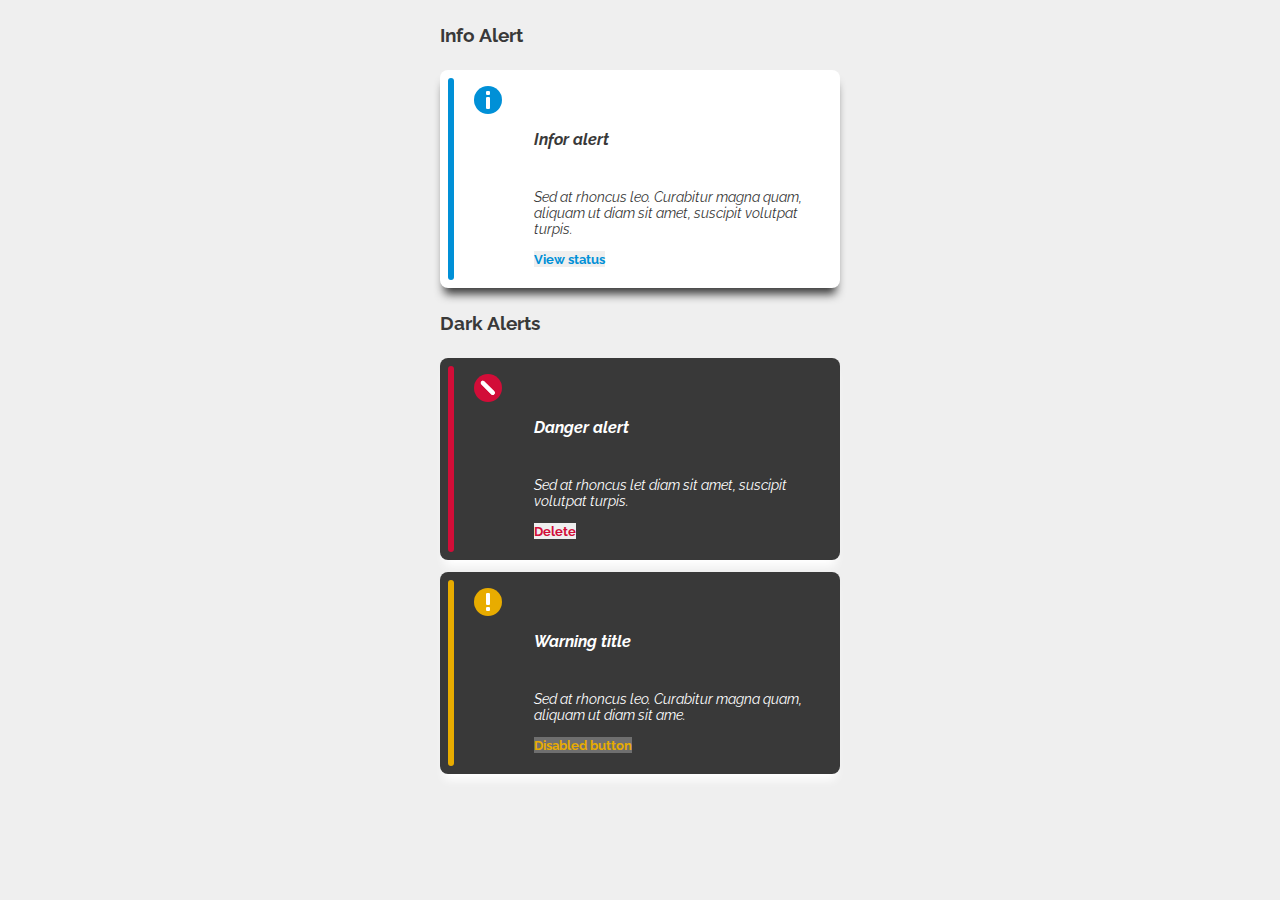
<file: CSS-Selector-Test/index.html>
<!DOCTYPE html>
<html lang="en">

<head>
  <meta charset="UTF-8">
  <meta name="viewport" content="width=device-width, initial-scale=1.0">
  <title>CSS Selectors</title>
  <link rel="stylesheet" href="style.css">
</head>

<body>
  <section id="container">
    <h3>Info Alert</h3>
    <div class="alert info">
      <div class="alert__container">
        <div class="icon">
          <img src="img/info.svg" alt="Info icon">
        </div>

        <div class="alert__details">
          <p>Infor alert</p>
          <p>Sed at rhoncus leo. Curabitur magna quam, aliquam ut diam sit amet, suscipit volutpat turpis.</p>
          <button class="info">View status</button>
        </div>

      </div>
    </div>

    <h3 class="dark-mode">Dark Alerts</h3>

    <!-- DANGER ALERT -->
    <div class="alert danger">
      <div class="alert__container">
        <div class="icon">
          <img src="img/danger.svg" alt="Info icon">
        </div>

        <div class="alert__details">
          <p>Danger alert</p>
          <p>Sed at rhoncus let diam sit amet, suscipit volutpat turpis.</p>
          <button class="danger">Delete</button>
        </div>
      </div>
    </div>

    <!-- WARNING ALERT -->
    <div class="alert warning">
      <div class="alert__container">
        <div class="icon">
          <img src="img/warning.svg" alt="Info icon">
        </div>

        <div class="alert__details">
          <p>Warning title</p>
          <p>Sed at rhoncus leo. Curabitur magna quam, aliquam ut diam sit ame.</p>
          <button class="warning" disabled>Disabled button</button>
        </div>
      </div>
    </div>
  </section>
</body>

</html>
</file>
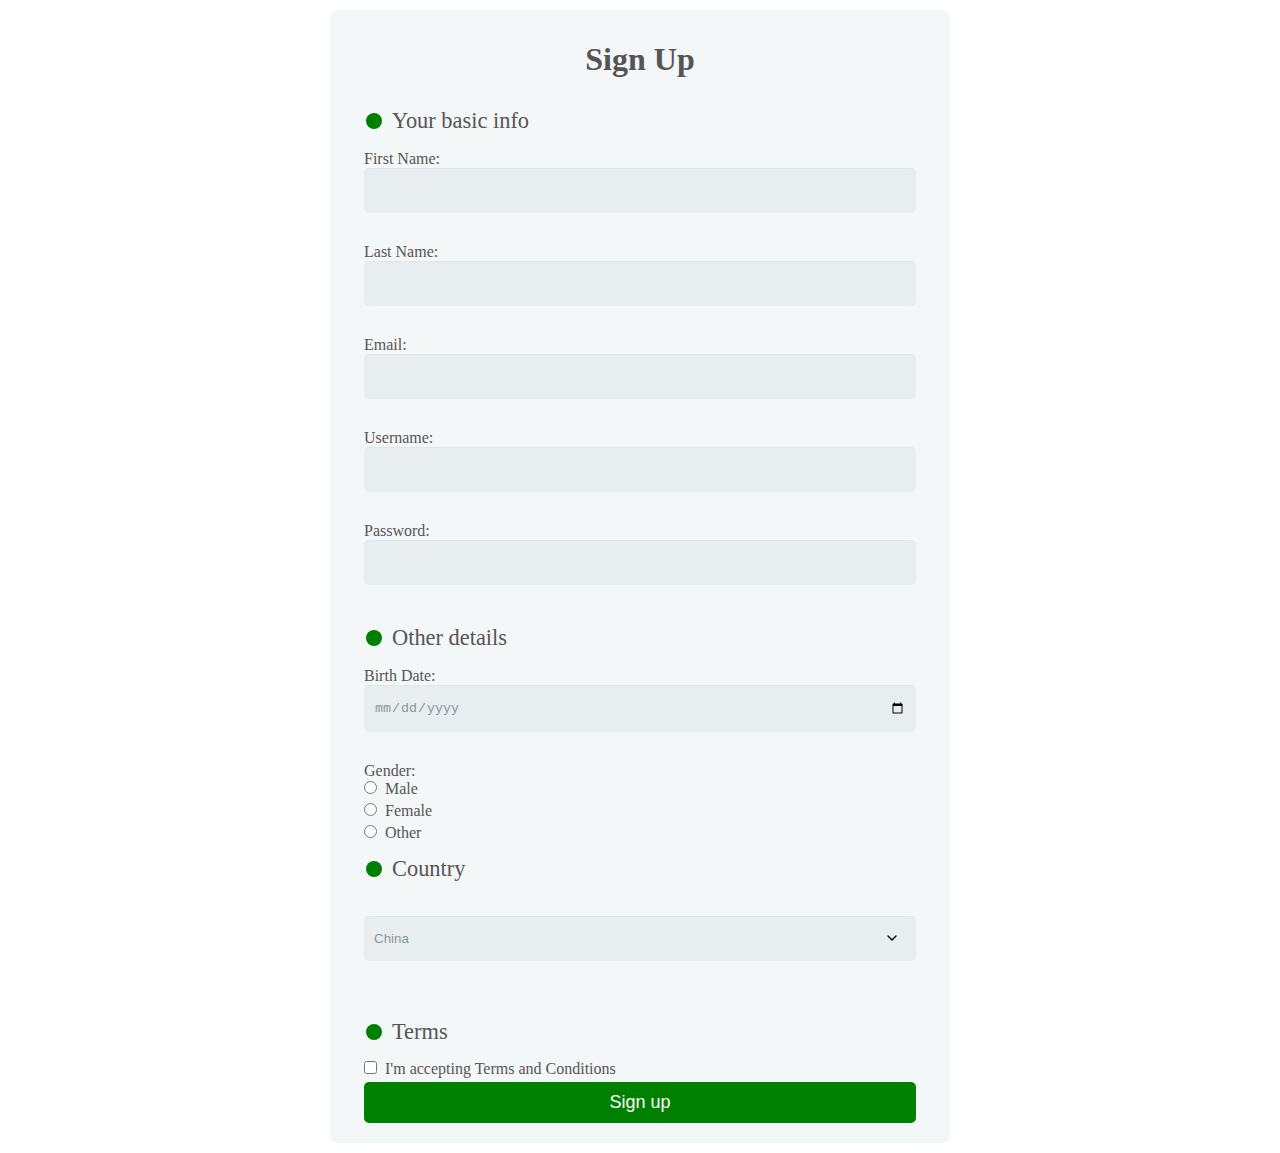
<file: sign_up_form/signup_form.html>
<!DOCTYPE html>
<html lang="en">
  <head>
    <meta charset="UTF-8" />
    <meta http-equiv="X-UA-Compatible" content="IE=edge" />
    <meta name="viewport" content="width=device-width, initial-scale=1.0" />
    <link rel="stylesheet" href="styles.css" />

    <title>Sign up</title>
  </head>
  <body>
    <form action="xxx.php">
      <h1>Sign Up</h1>
      <fieldset>
        <legend>Your basic info</legend>
        <label for="firstName">First Name:</label>
        <input
          class="text-input"
          type="text"
          id="firstName"
          name="firstName"
          autocomplete="off"
          required
        />

        <label for="lastName">Last Name:</label>
        <input
          class="text-input"
          type="text"
          id="lastName"
          name="lastName"
          autocomplete="off"
        />

        <label for="email">Email:</label>
        <input
          class="text-input"
          type="text"
          id="email"
          name="email"
          autocomplete="off"
        />

        <label for="username">Username:</label>
        <input
          class="text-input"
          type="text"
          id="username"
          name="username"
          autocomplete="off"
        />

        <label for="pwd">Password:</label>
        <input class="text-input" type="password" id="pwd" name="pwd" />
      </fieldset>

      <fieldset>
        <legend>Other details</legend>
        <label for="date">Birth Date:</label>
        <input class="text-input" type="date" id="date" />
        <br />
        <label for="gender">Gender:</label><br />
        <input type="radio" id="male" name="gender" value="male" />
        <label for="male">Male</label><br />
        <input type="radio" id="femele" name="gender" value="female" />
        <label for="female">Female</label><br />

        <input type="radio" id="other" name="gender" value="other" />
        <label for="other">Other</label><br />
      </fieldset>

      <fieldset>
        <legend for="country">Country</legend>
        <br />
        <select name="country" id="country">
          <option value="china">China</option>
          <option value="au">Australia</option>
          <option value="japan">Japan</option>
        </select>
      </fieldset>
      <br />
      <fieldset>
        <legend>Terms</legend>
        <div>
          <input id="terms" type="checkbox" required />
          <label for="terms">I'm accepting Terms and Conditions</label>
        </div>
        <button type="submit">Sign up</button>
      </fieldset>
    </form>
  </body>
</html>
</file>
<file: CSS-Selector-Test/style.css>
@import url("https://fonts.googleapis.com/css2?family=Raleway:wght@400;700&display=swap");

/* Step 1: Select body element and give it:
  - Background color of #efefef
  - Text color of #393939
*/
body {
  background-color: #efefef;
  color: #393939;
}

/* Step 2: Select every elements and:
  - Remove all default margin
  - Give them font family of Raleway
*/
* {
  margin: 0;
  padding: 0;
  list-style: none;
  text-decoration: none;
  box-sizing: border-box;
  font-family: 'raleway';
}

/* Step 3: Select h3 elements and:
  - Give it top and bottom margin of 24px
*/
h3 {
  margin-top: 24px;
  margin-bottom: 24px;
}

/* .alert__container {
  display: inline-block;
  width: 300px;
  height: auto
} */

/* Step 4: Select button element and:
  - Remove default border, background color and padding.
  - Give it bold font weight
  - Give it pointer cursor
*/
button {
  border: 0;
  background-color: none;
  padding: 0;
  font-weight: bold;
  cursor: pointer;
}

/* Step 5: Select the element with container id and:
  - Give it max width of 400px
  - Center the container on horizontal axis
*/
#container {
  max-width: 400px;
  margin-left: auto;
  margin-right: auto;
}

/* Step 6: Select div elements with class of alert and give it:
  - Padding of 8px
  - White background color
  - Border radius of 8px
  - Box shadow: 0px 10px 10px -4px rgba(0, 0, 0, 0.1)
  - Margin bottom of 12px
*/
.alert {
  padding: 8px;
  background-color: #fff;
  border-radius: 8px;
  box-shadow: 0px 10px 10px -4px;
  margin-bottom: 12px;
}

/* Step 7: Select elements with class of icon and give it: 
  - Top and bottom margin of 8px
  - Left and right margin of 20px 
*/
.icon {
  margin: 8px 20px;
}

/* Step 8: Select elements with class of alert__container and give it: 
  - Flex display
*/
.alert__container {
  display: flex;
}

/* Step 9: Use ::before pseudo-element to add an element inside alert container and give it: 
  - Content of an empty string
  - Min width of 6px
  - Background color of #0090d7
  - Border radius of 50px
*/
.alert__container::before {
  content: "";
  min-width: 6px;
  background-color: #0090d7;
  border-radius: 50px;
}

/* Step 10: Change the alert container pseudo-element to have: 
  - Background color of #d20d38 if inside div element with danger class
  - Background color of #e8ac00 if inside div element with warning class
*/
.danger .alert__container::before {
  background-color: #d20d38;
}

.warning .alert__container::before {
  background-color: #e8ac00;
}

/* Step 11: Select elements with class of alert__details: 
  - Give it top and bottom padding of 12px
  - Give every p elements inside it font size of 14px and margin bottom of 12px
  - Give the first p element font size of 16px and font weight of bold
*/
.alert__details {
  padding: 12px;
}

.alert__details p {
  font-size: 14px;
  margin-bottom: 12px;
}

.alert__details p:first-child {
  font-size: 16px;
  font-weight: bold;
}

/* Step 12: Select all disabled button and give it:
  - Color of grey
  - Not-allowed cursor
*/
button.warning {
  color: grey;
  cursor: none;
}

/* Step 13: Select all buttons and give it:
  - Color of #0090d7 if its class contains 'info'
  - Color of #d20d38 if its class contains 'danger'
  - Color of #e8ac00 if its class contains 'warning'
*/
button.info {
  color: #0090d7;
}

button[class='danger'] {
  color: #d20d38;
}

button[class='warning'] {
  color: #e8ac00;
}

/* Step 14: Select all p element that is direct children of the container and give it:
  - Margin top of 40px
  - Font style of italic
*/
/* #container> p {
  margin-top: 40px;
  font-style: italic;
} */

.alert__details>p {
  margin-top: 40px;
  font-style: italic;
}

/* Step 15: Select all sibling alert elements of h3 elements that have class of dark-mode and give it:
 - Text color: white
 - Background color of #393939
*/
h3~.dark-mode~.alert {
  color: white;
  background-color: #393939;
}

/* h3.dark-mode~[class*="alert"] {
  color: white;
  background-color: #393939;
} */
</file>
<file: sign_up_form/styles.css>
body {
  color: #555;
}

form {
  max-width: 580px;
  margin: 10px auto;
  padding: 10px 20px;
  /* the distance between content and border*/
  background: #f4f7f8;
  border-radius: 8px;
}

h1 {
  display: flex;
  justify-content: center;
  align-items: center;
  margin-bottom: 30px;
}

input,
select {
  box-sizing: border-box;
}

.text-input,
select {
  background-color: rgba(255, 255, 255, 0.1);
  border: none;
  padding: 15px 10px;
  width: 100%;
  background-color: #e8eeef;
  color: #8a97a0;
  box-shadow: 0 1px 0 rgba(0, 0, 0, 0.03) inset;
  border-radius: 5px;
  margin-bottom: 30px;
}

input[type="radio"],
input[type="checkbox"] {
  margin: 0 4px 8px 0;
}

fieldset {
  border: none;
}

legend {
  margin-bottom: 10px;
  display: flex;
  align-items: center;
  font-size: 1.4em;
}

legend::before {
  content: "";
  background-color: green;
  width: 16px;
  height: 16px;
  border-radius: 8px;
  margin-right: 10px;
}

select {
  appearance: none;
  /* remove the original scroll down icon */
  background-image: url("data:image/svg+xml;charset=UTF-8,%3csvg xmlns='http://www.w3.org/2000/svg' viewBox='0 0 24 24' fill='none' stroke='currentColor' stroke-width='2' stroke-linecap='round' stroke-linejoin='round'%3e%3cpolyline points='6 9 12 15 18 9'%3e%3c/polyline%3e%3c/svg%3e");
  background-repeat: no-repeat;
  background-position: right 1rem center;
  background-size: 1rem;
}

button {
  padding: 10px;
  color: #fff;
  background-color: green;
  border-radius: 5px;
  width: 100%;
  border: none;
  font-size: 18px;
}

@media screen and (max-width: 580px) {
  form {
    width: 300px;
  }
}
</file>
